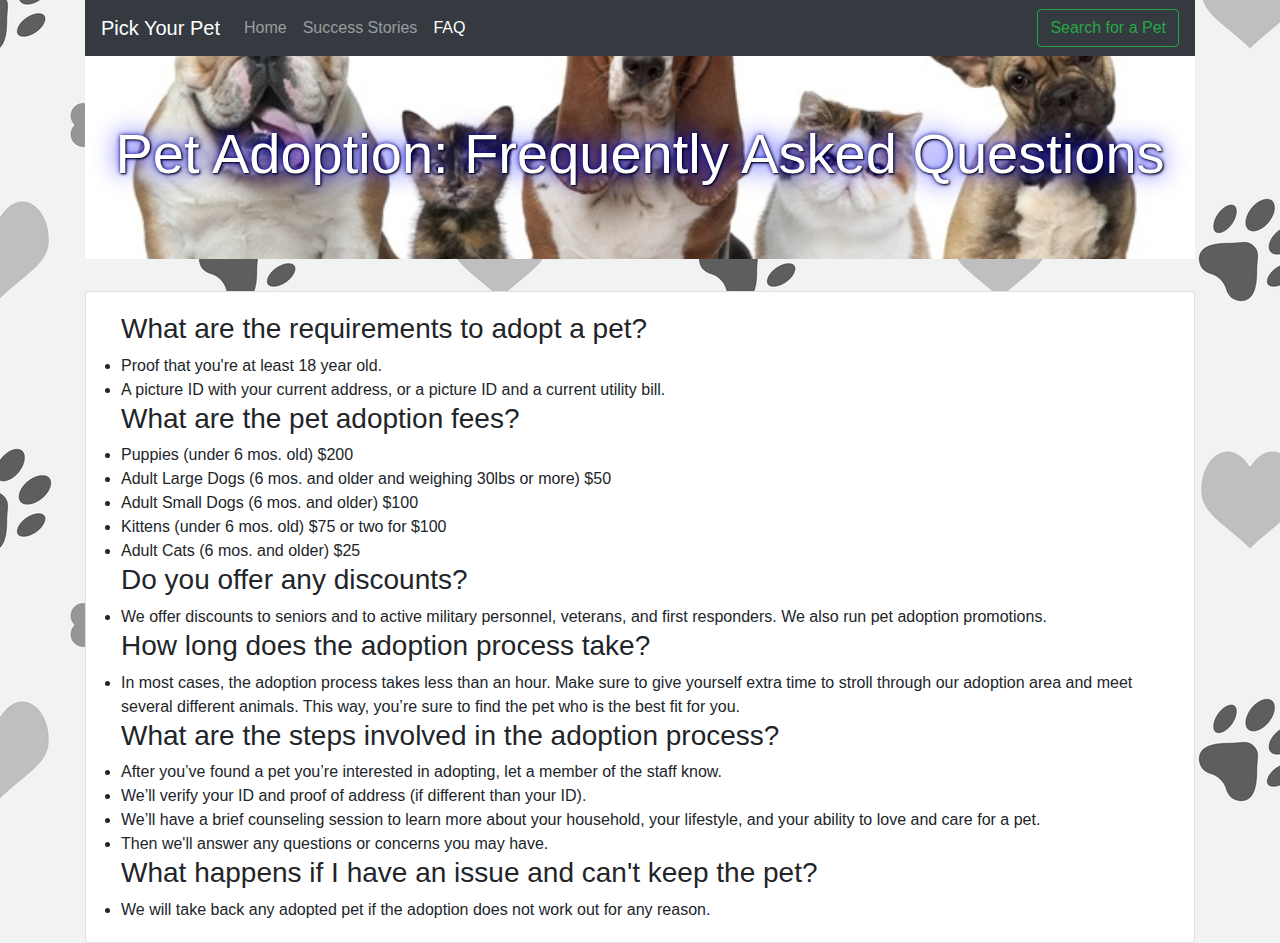
<file: faq.html>
<!DOCTYPE html>
<html lang="en-us">
<head>
  <meta charset="UTF-8">
  <meta name="viewport" content="width=device-width, initial-scale=1, shrink-to-fit=no">
  <title>Pick Your Pet</title>

  <link rel="stylesheet" href="https://stackpath.bootstrapcdn.com/bootstrap/4.4.1/css/bootstrap.min.css" integrity="sha384-Vkoo8x4CGsO3+Hhxv8T/Q5PaXtkKtu6ug5TOeNV6gBiFeWPGFN9MuhOf23Q9Ifjh" crossorigin="anonymous"/>
  <link rel="stylesheet" href="style.css">
</head>

<body>
  <div class="container">
  <nav class="navbar navbar-expand-lg navbar-dark bg-dark">
    <a class="navbar-brand" href="index.html">Pick Your Pet</a>
    <button class="navbar-toggler" data-toggle="collapse" data-target="#navbarSupportedContent" aria-controls="navbarSupportedContent" aria-expanded="false" aria-label="Toggle navigation">
      <span class="navbar-toggler-icon"></span>
    </button>

    <div class="collapse navbar-collapse" id="navbarSupportedContent">
      <ul class="navbar-nav mr-auto">
        <li class="nav-item">
          <a class="nav-link" href="index.tml">Home <span class="sr-only">(current)</span></a>
        </li>
        <li class="nav-item">
          <a class="nav-link" href="success.html">Success Stories</a>
        </li>
        <li class="nav-item active">
          <a class="nav-link" href="faq.html">FAQ</a>
        </li>
      </ul>
      <form class="form-inline my-2 my-lg-0">
        <a href="search.html" class="btn btn-outline-success my-2 my-sm-0" role="button" aria-pressed="true">Search for a Pet</a>
      </form>
    </div>
  </nav>

  <div id= "jumbotron" class="jumbotron jumbotron-fluid" style="background: url(Assets/-703-700x500-0.jpg) no-repeat center center; -webkit-background-size: cover; -moz-background-size: cover; -o-background-size: cover; background-size: cover;">
    <div class="container">
      <h1 class="display-4 jumbotron-text text-center" style="color: white;
      text-shadow: 1px 1px 2px black, 0 0 25px blue, 0 0 5px darkblue;">Pet Adoption: Frequently Asked Questions</h1>
      </div>
    </div>
    <div class="card">
      <div class="card-body">
    <div class="col-lg-12">
      <h3 class="text-left"><bold>What are the requirements to adopt a pet?</bold></h3>
      <li>Proof that you're at least 18 year old.</li>
      <li>A picture ID with your current address, or a picture ID and a current utility bill.</li>
    </div>
    
    <div class="col-lg-12">
      <h3 class="text-left"><bold>What are the pet adoption fees?</bold></h3>
      <li>Puppies (under 6 mos. old) $200</li>
      <li>Adult Large Dogs (6 mos. and older and weighing 30lbs or more) $50</li>
      <li>Adult Small Dogs (6 mos. and older) $100</li>
      <li>Kittens (under 6 mos. old) $75 or two for $100</li>
      <li>Adult Cats (6 mos. and older) $25</li>
    </div>
    
    <div class="col-lg-12">
      <h3 class="text-left"><bold>Do you offer any discounts?</bold></h3>
      <li>We offer discounts to seniors and to active military personnel, veterans, and first responders. We also run pet adoption promotions.</li>
    </div>
    
    <div class="col-lg-12">
      <h3 class="text-left"><bold>How long does the adoption process take?</bold></h3>
      <li>In most cases, the adoption process takes less than an hour. Make sure to give yourself extra time to stroll through our adoption area and meet several different animals. This way, you’re sure to find the pet who is the best fit for you.</li>
    </div>
    
    <div class="col-lg-12">
      <h3 class="text-left"><bold>What are the steps involved in the adoption process?</bold></h3>
      <li>After you’ve found a pet you’re interested in adopting, let a member of the staff know.</li>
      <li>We’ll verify your ID and proof of address (if different than your ID).</li>
      <li>We’ll have a brief counseling session to learn more about your household, your lifestyle, and your ability to love and care for a pet.</li>
      <li>Then we'll answer any questions or concerns you may have.</li>
    </div>
    
    <div class="col-lg-12">
      <h3 class="text-left"><bold>What happens if I have an issue and can't keep the pet?</bold></h3>
      <li>We will take back any adopted pet if the adoption does not work out for any reason.</li>
    </div>
  </div>
    </div>
    </div>

  <script src="https://code.jquery.com/jquery-3.5.1.slim.min.js" integrity="sha384-DfXdz2htPH0lsSSs5nCTpuj/zy4C+OGpamoFVy38MVBnE+IbbVYUew+OrCXaRkfj" crossorigin="anonymous"></script>
  <script src="https://cdn.jsdelivr.net/npm/bootstrap@4.5.3/dist/js/bootstrap.bundle.min.js" integrity="sha384-ho+j7jyWK8fNQe+A12Hb8AhRq26LrZ/JpcUGGOn+Y7RsweNrtN/tE3MoK7ZeZDyx" crossorigin="anonymous"></script>
  
</body>
</html>
</file>
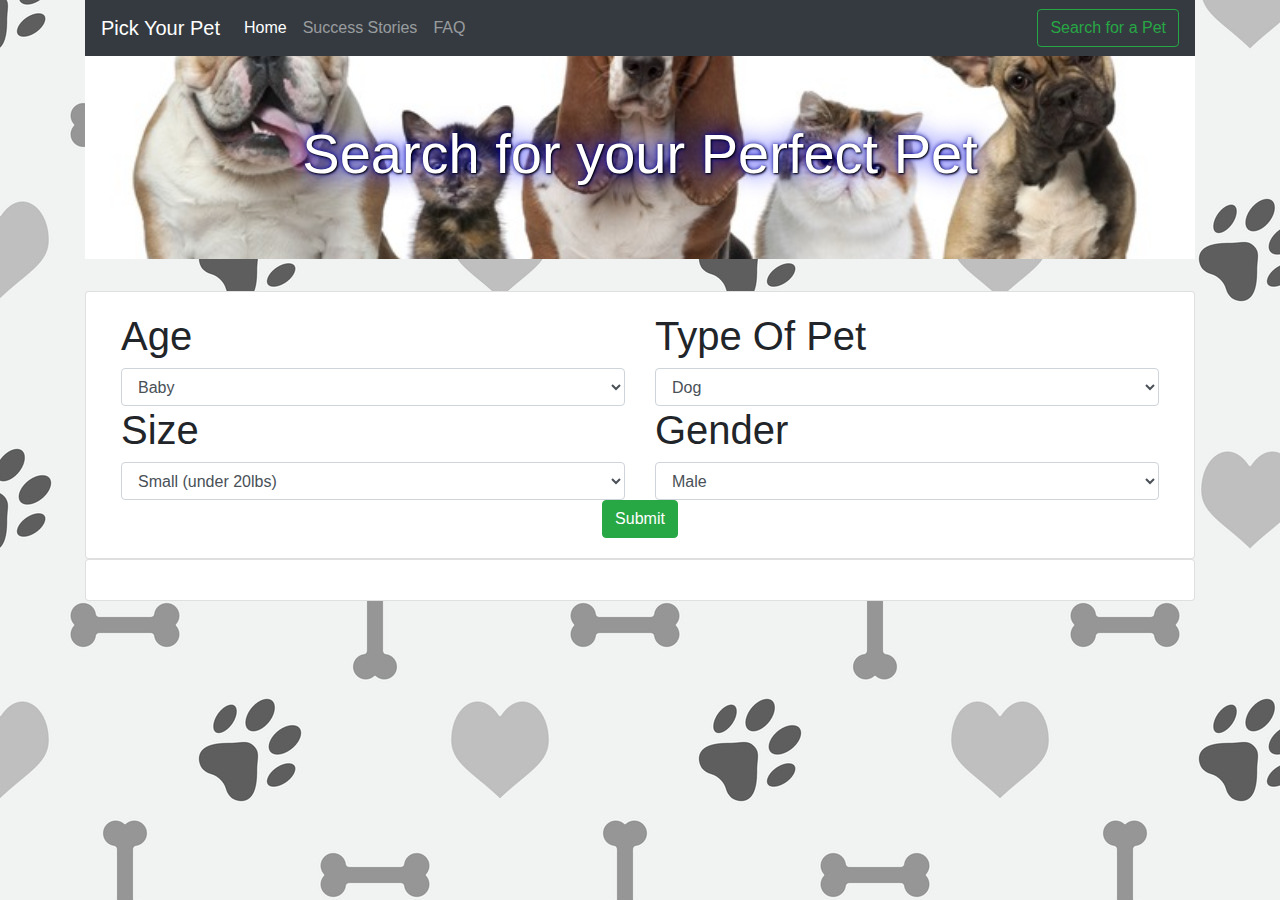
<file: search.html>
<!DOCTYPE html>
<html lang="en">

<head>
    <meta charset="UTF-8">
    <meta name="viewport" content="width=device-width, initial-scale=1.0">
    <title>Pet Search</title>
    <link rel="stylesheet" href="https://stackpath.bootstrapcdn.com/bootstrap/4.3.1/css/bootstrap.min.css"
        integrity="sha384-ggOyR0iXCbMQv3Xipma34MD+dH/1fQ784/j6cY/iJTQUOhcWr7x9JvoRxT2MZw1T" crossorigin="anonymous">
    <link rel="stylesheet" href="style.css">
</head>

<body>
    <div class="container">
        <nav class="navbar navbar-expand-lg navbar-dark bg-dark">
            <a class="navbar-brand" href="index.html">Pick Your Pet</a>
            <button class="navbar-toggler" data-toggle="collapse" data-target="#navbarSupportedContent"
                aria-controls="navbarSupportedContent" aria-expanded="false" aria-label="Toggle navigation">
                <span class="navbar-toggler-icon"></span>
            </button>

            <div class="collapse navbar-collapse" id="navbarSupportedContent">
                <ul class="navbar-nav mr-auto">
                    <li class="nav-item active">
                        <a class="nav-link" href="index.html">Home <span class="sr-only">(current)</span></a>
                    </li>
                    <li class="nav-item">
                        <a class="nav-link" href="success.html">Success Stories</a>

                    </li>
                    <li class="nav-item">
                        <a class="nav-link" href="faq.html">FAQ</a>
                    </li>
                </ul>
                <form class="form-inline my-2 my-lg-0">
                    <!-- <input class="form-control mr-sm-2" type="search" placeholder="Search" aria-label="Search"> -->
                    <button class="btn btn-outline-success my-2 my-sm-0" id=searchBtn type="submit">Search for a
                        Pet</button>
                </form>
            </div>
        </nav>

        <div id="jumbotron" class="jumbotron jumbotron-fluid"
            style="background: url(Assets/-703-700x500-0.jpg) no-repeat center center; -webkit-background-size: cover; -moz-background-size: cover; -o-background-size: cover; background-size: cover;">
            <div class="container">
                <h1 class="display-4 jumbotron-text text-center" style="color: white;
              text-shadow: 1px 1px 2px black, 0 0 25px blue, 0 0 5px darkblue;">Search for your Perfect Pet</h1>
            </div>
        </div>
        <!-- <div class="jumbotron">
            <h1 class="text-center"><strong>Search for your Perfect Pet</strong></h1>
        </div> -->




        <div class="card">
            <div class="card-body">
                <div class="container">
                <div class="row">
                    <div class="col">
                        <h1>Age</h1>
                        <select class="form-control" id="petAge">
                            <option class="age-0">Baby</option>
                            <option class="age-1">Young</option>
                            <option class="age-2">Adult</option>
                            <option class="age-3">Senior</option>

                        </select>
                    </div>
                    <div class="col">
                        <h1>Type Of Pet</h1>
                        <select class="form-control" id="petType">
                            <option class="species-0">Dog</option>
                            <option class="species-1">Cat</option>

                        </select>
                    </div>
                    <div class="w-100"></div>
                    <div class="col">
                        <h1>Size</h1>
                        <select class="form-control" id="petSize">
                            <option class="weight-0">Small (under 20lbs)</option>
                            <option class="weight-1">Medium(up to 40 lbs)</option>
                            <option class="weight-2">Large (Over 40 lbs)</option>
                            <option class="weight-3">Extra Large (over 90 lbs)</option>
            
                        </select>
                    </div>
                    <div class="col"> 
                        <h1>Gender</h1>
                        <select class="form-control" id="petGender">
                            <option class="gender-0">Male</option>
                            <option class="gender-1">Female</option>
            
            
                        </select>
                    </div>
                </div>
            </div>







        <div class="container">
            <div class="row">
                <div class="col d-flex justify-content-center">
                    <input id="submit" class="btn btn-success submit" type="submit" value="Submit">
                </div>
            </div>
        </div>
    </div>
    </div>
    
    <div class="card">

        <div class="card-body">

            <div id="petDisplay">

                <!-- pets pulled from the API will got here based on the user search -->

            </div>
        </div>
    </div>

    



    <script src="https://code.jquery.com/jquery-3.5.1.min.js"
        integrity="sha256-9/aliU8dGd2tb6OSsuzixeV4y/faTqgFtohetphbbj0=" crossorigin="anonymous"></script>
    <script src="https://cdn.jsdelivr.net/npm/bootstrap@4.5.3/dist/js/bootstrap.bundle.min.js"
        integrity="sha384-ho+j7jyWK8fNQe+A12Hb8AhRq26LrZ/JpcUGGOn+Y7RsweNrtN/tE3MoK7ZeZDyx"
        crossorigin="anonymous"></script>
    <script src="script.js"></script>


    <script src="https://code.jquery.com/jquery-3.5.1.min.js"
        integrity="sha256-9/aliU8dGd2tb6OSsuzixeV4y/faTqgFtohetphbbj0=" crossorigin="anonymous"></script>
    <script src="https://cdn.jsdelivr.net/npm/bootstrap@4.5.3/dist/js/bootstrap.bundle.min.js"
        integrity="sha384-ho+j7jyWK8fNQe+A12Hb8AhRq26LrZ/JpcUGGOn+Y7RsweNrtN/tE3MoK7ZeZDyx"
        crossorigin="anonymous"></script>
    <script src="script.js"></script>

</body>


</html>
</file>
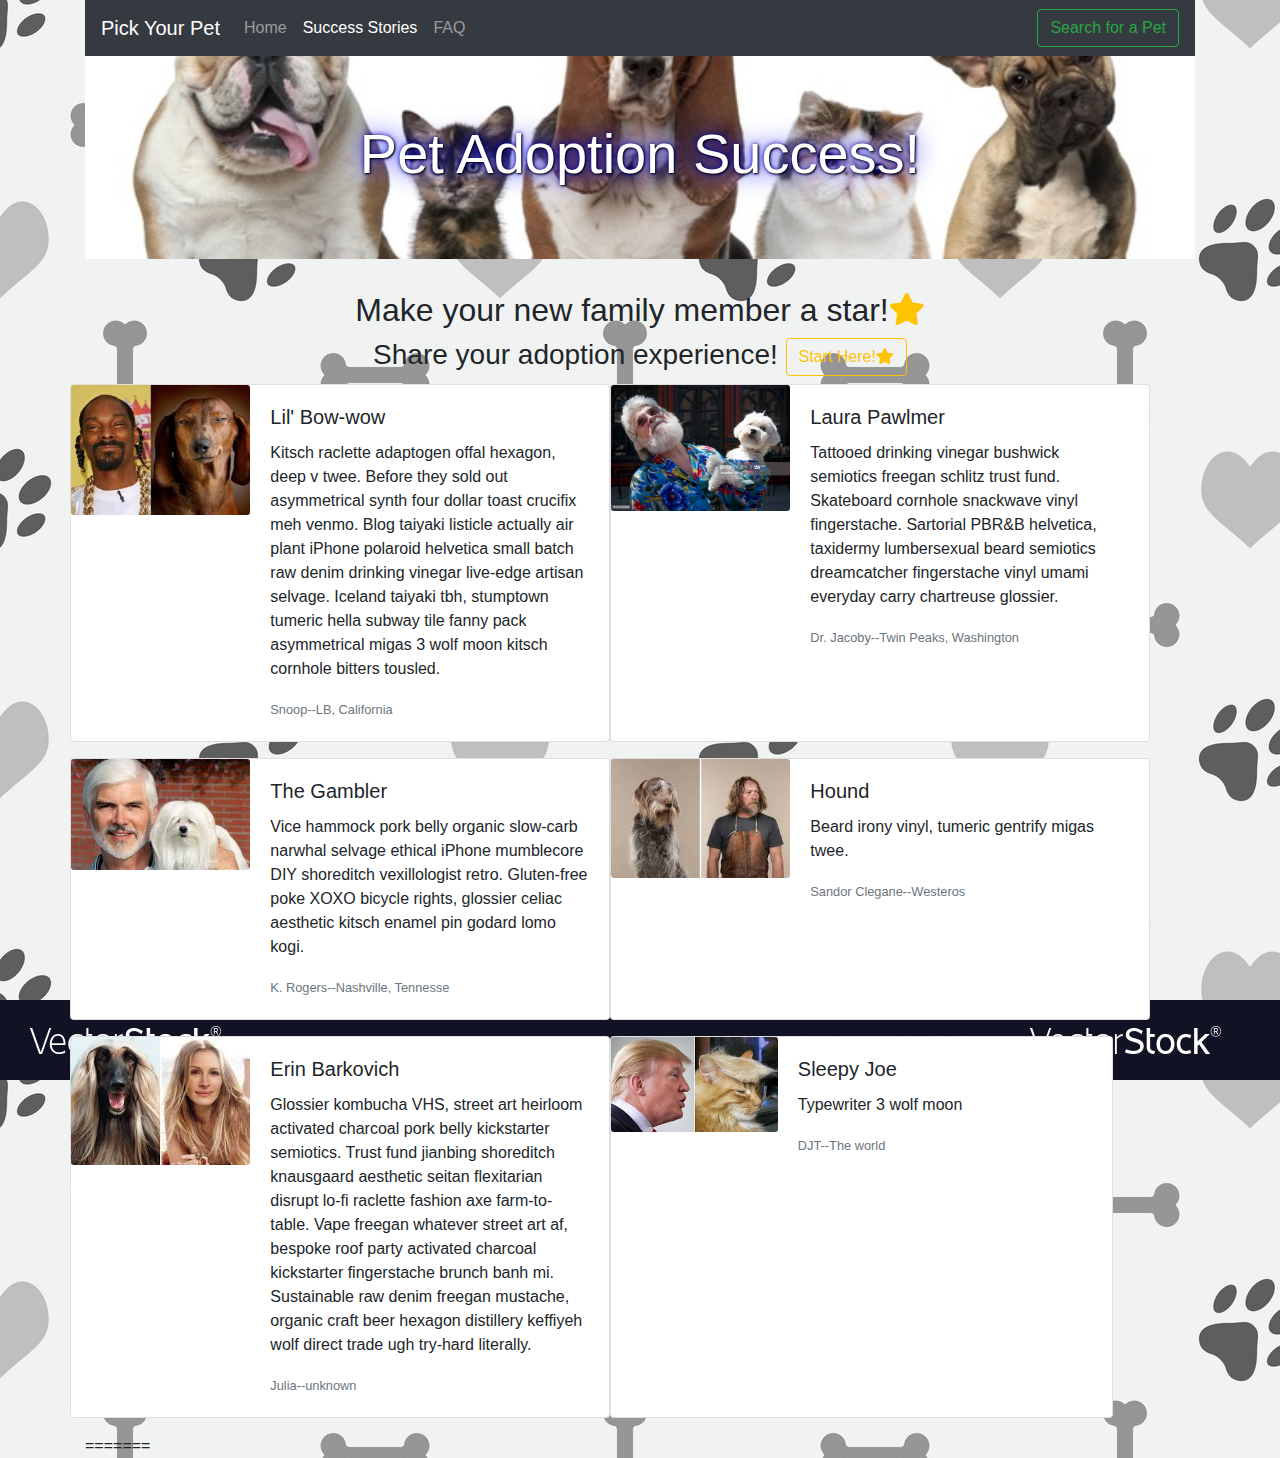
<file: success.html>
<!DOCTYPE html>
<html lang="en-us">

<head>
  <meta charset="UTF-8">
  <meta name="viewport" content="width=device-width, initial-scale=1, shrink-to-fit=no">
  <title>Pick Your Pet</title>

  <link rel="stylesheet" href="https://stackpath.bootstrapcdn.com/bootstrap/4.4.1/css/bootstrap.min.css"
    integrity="sha384-Vkoo8x4CGsO3+Hhxv8T/Q5PaXtkKtu6ug5TOeNV6gBiFeWPGFN9MuhOf23Q9Ifjh" crossorigin="anonymous" />
  <link rel="stylesheet" href="https://use.fontawesome.com/releases/v5.8.1/css/all.css" />
  <link rel="stylesheet" href="style.css">
</head>

<body>

  <div class="container">
    <nav class="navbar navbar-expand-lg navbar-dark bg-dark">
      <a class="navbar-brand" href="index.html">Pick Your Pet</a>
      <button class="navbar-toggler" data-toggle="collapse" data-target="#navbarSupportedContent"
        aria-controls="navbarSupportedContent" aria-expanded="false" aria-label="Toggle navigation">
        <span class="navbar-toggler-icon"></span>
      </button>



      <div class="collapse navbar-collapse" id="navbarSupportedContent">
        <ul class="navbar-nav mr-auto">
          <li class="nav-item">
            <a class="nav-link" href="index.html">Home <span class="sr-only">(current)</span></a>
          </li>
          <li class="nav-item active">
            <a class="nav-link" href="success.html">Success Stories</a>
          </li>
          <li class="nav-item">
            <a class="nav-link" href="faq.html">FAQ</a>
          </li>
        </ul>
        <form class="form-inline my-2 my-lg-0">
          <a href="search.html" class="btn btn-outline-success my-2 my-sm-0" role="button" aria-pressed="true">Search
            for a Pet</a>
        </form>
      </div>
    </nav>
    <div id="jumbotron" class="jumbotron jumbotron-fluid"
      style="background: url(Assets/-703-700x500-0.jpg) no-repeat center center; -webkit-background-size: cover; -moz-background-size: cover; -o-background-size: cover; background-size: cover;">
      <div class="container">
        <h1 class="display-4 jumbotron-text text-center" style="color: white; text-shadow: 1px 1px 2px black, 0 0 25px blue, 0 0 5px darkblue;">Pet Adoption Success!</h1>
      </div>


  </div>
 
<div class="row">
  <div class="col-lg-12">
    <h2 class="text-center">Make your new family member a star!<i class="fas fa-star" style="color:rgb(255, 196, 0);"></i></h2>
    <h3 class="text-center">Share your adoption experience! 
      <button type="button" class="btn btn-outline-warning" data-toggle="modal" data-target="#exampleModal" data-whatever="@mdo">
        Start Here!<i class="fas fa-star" style="color:rgb(255, 196, 0);"></i></button> 
      <!-- <button type="button" class="btn btn-outline-warning">Start Here!<i class="fas fa-star" style="color:rgb(255, 196, 0);"></i></button> -->
    </h3>
  </div>


 </div>
    <div class="row">
     



      <div class="card mb-3" style="max-width: 540px;">
        <div class="row no-gutters">
          <div class="col-md-4">
            <img src="Assets/snoop.jpg" class="card-img" alt="img">
          </div>
          <div class="col-md-8">
            <div class="card-body">
              <h5 class="card-title">Lil' Bow-wow</h5>
              <p class="card-text">Kitsch raclette adaptogen offal hexagon, deep v twee. Before they sold out
                asymmetrical synth four dollar toast crucifix meh venmo. Blog taiyaki listicle actually air plant iPhone
                polaroid helvetica small batch raw denim drinking vinegar live-edge artisan selvage. Iceland taiyaki
                tbh, stumptown tumeric hella subway tile fanny pack asymmetrical migas 3 wolf moon kitsch cornhole
                bitters tousled.</p>
              <p class="card-text"><small class="text-muted">Snoop--LB, California</small></p>
            </div>
          </div>
        </div>
      </div>
      <div class="card mb-3" style="max-width: 540px;">
        <div class="row no-gutters">
          <div class="col-md-4">
            <img src="Assets/hawiian-shirt.jpg" class="card-img" alt="img">
          </div>
          <div class="col-md-8">
            <div class="card-body">
              <h5 class="card-title">Laura Pawlmer</h5>
              <p class="card-text">Tattooed drinking vinegar bushwick semiotics freegan schlitz trust fund. Skateboard
                cornhole snackwave vinyl fingerstache. Sartorial PBR&B helvetica, taxidermy lumbersexual beard semiotics
                dreamcatcher fingerstache vinyl umami everyday carry chartreuse glossier.</p>
              <p class="card-text"><small class="text-muted">Dr. Jacoby--Twin Peaks, Washington</small></p>
            </div>
          </div>
        </div>
      </div>
      <div class="card mb-3" style="max-width: 540px;">
        <div class="row no-gutters">
          <div class="col-md-4">
            <img src="Assets/kenny.jpg" class="card-img" alt="img">
          </div>
          <div class="col-md-8">
            <div class="card-body">
              <h5 class="card-title">The Gambler</h5>
              <p class="card-text">Vice hammock pork belly organic slow-carb narwhal selvage ethical iPhone mumblecore
                DIY shoreditch vexillologist retro. Gluten-free poke XOXO bicycle rights, glossier celiac aesthetic
                kitsch enamel pin godard lomo kogi.</p>
              <p class="card-text"><small class="text-muted">K. Rogers--Nashville, Tennesse</small></p>
            </div>
          </div>
        </div>
      </div>
      <div class="card mb-3" style="max-width: 540px;">
        <div class="row no-gutters">
          <div class="col-md-4">
            <img src="Assets/hound.jpg" class="card-img" alt="img">
          </div>
          <div class="col-md-8">
            <div class="card-body">
              <h5 class="card-title">Hound</h5>
              <p class="card-text">Beard irony vinyl, tumeric gentrify migas twee.</p>
              <p class="card-text"><small class="text-muted">Sandor Clegane--Westeros</small></p>
            </div>
          </div>
        </div>
      </div>
      <div class="card mb-3" style="max-width: 540px;">
        <div class="row no-gutters">
          <div class="col-md-4">
            <img src="Assets/julia.jpg" class="card-img" alt="img">
          </div>
          <div class="col-md-8">
            <div class="card-body">
              <h5 class="card-title">Erin Barkovich</h5>
              <p class="card-text">Glossier kombucha VHS, street art heirloom activated charcoal pork belly kickstarter
                semiotics. Trust fund jianbing shoreditch knausgaard aesthetic seitan flexitarian disrupt lo-fi raclette
                fashion axe farm-to-table. Vape freegan whatever street art af, bespoke roof party activated charcoal
                kickstarter fingerstache brunch banh mi. Sustainable raw denim freegan mustache, organic craft beer
                hexagon distillery keffiyeh wolf direct trade ugh try-hard literally.</p>
              <p class="card-text"><small class="text-muted">Julia--unknown</small></p>
            </div>
          </div>
        </div>
      </div>

      <div class="card mb-3" style="max-width: 540px;">
        <div class="row no-gutters">
          <div class="col-md-4">
            <img src="Assets/DJT.jpg" class="card-img" alt="img">
          </div>
          <div class="col-md-8">
            <div class="card-body">
              <h5 class="card-title">Sleepy Joe</h5>
              <p class="card-text">Typewriter 3 wolf moon</p>
              <p class="card-text"><small class="text-muted">DJT--The world</small></p>
            </div>
          </div>
        </div>
      </div>
      <!-- picture and text in jumbotron, merge picture with other pages -->
      <!-- on click button to share story -->
      <!-- event listener for button and added form function -->
      <!-- cards with pictures and testimonials -->
 </div>
 
<div class="modal fade" id="exampleModal" tabindex="-1" aria-hidden="true">
  <div class="modal-dialog">
    <div class="modal-content">
      <div class="modal-header">
        <h5 class="modal-title" >Your Story</h5>
        <button type="button" class="close" data-dismiss="modal" aria-label="Close">
          <span aria-hidden="true">&times;</span>
        </button>
      </div>
      <div class="modal-body">
        <form>
          <div class="form-group">
            <label for="recipient-name" class="col-form-label"></label>
            <label for="recipient-name" class="col-form-label" id="petName">Pet Name:</label>
              <input type="text" class="form-control" id="recipient-name">
          </div>
          <div class="form-group">
            <label for="message-text" class="col-form-label" id="message">Share your story here:</label>
            <textarea class="form-control" id="message-text"></textarea>
          </div>
        </form>
      </div>
      <div class="modal-footer">
        <button type="button" class="btn btn-secondary" data-dismiss="modal">Close</button>
        <button type="button" class="btn btn-primary" data-dismiss="modal">Send message</button>
        <!-- <div>
          <h4 id="response"></h4>
        </div> -->
      </div>
    </div>
  </div>
</div>


<!-- picture and text in jumbotron, merge picture with other pages -->
<!-- on click button to share story -->
<!-- event listener for button and added form function -->
<!-- cards with pictures and testimonials -->

  <script src="https://code.jquery.com/jquery-3.5.1.slim.min.js" integrity="sha384-DfXdz2htPH0lsSSs5nCTpuj/zy4C+OGpamoFVy38MVBnE+IbbVYUew+OrCXaRkfj" crossorigin="anonymous"></script>
  <script src="https://cdn.jsdelivr.net/npm/bootstrap@4.5.3/dist/js/bootstrap.bundle.min.js" integrity="sha384-ho+j7jyWK8fNQe+A12Hb8AhRq26LrZ/JpcUGGOn+Y7RsweNrtN/tE3MoK7ZeZDyx" crossorigin="anonymous"></script>
  <script src="modal.js"></script>
=======
<script src="https://code.jquery.com/jquery-3.5.1.slim.min.js"
integrity="sha384-DfXdz2htPH0lsSSs5nCTpuj/zy4C+OGpamoFVy38MVBnE+IbbVYUew+OrCXaRkfj"
crossorigin="anonymous"></script>
<script src="https://cdn.jsdelivr.net/npm/bootstrap@4.5.3/dist/js/bootstrap.bundle.min.js"
integrity="sha384-ho+j7jyWK8fNQe+A12Hb8AhRq26LrZ/JpcUGGOn+Y7RsweNrtN/tE3MoK7ZeZDyx"
crossorigin="anonymous"></script>
<script src="modal.js"></script>

</body>

</html>
</file>
<file: style.css>
body {
  font-family: Verdana, Geneva, Tahoma, sans-serif;
  background-image: url("Assets/background-with-dog-footprint-vector-7815367.jpg");
};

.jumbotron {
    margin-bottom: 15px;
    font-size: 60px;
    color: white;
    text-align: center;
    background-color: black;
  };
h1 {
  font-size: 10px;
  padding: 10px;
  text-align: center;
  color: white;
  text-shadow: 1px 1px 2px black, 0 0 25px blue, 0 0 5px darkblue;
};

h3 {
    margin-top: 15px;
    font-size: 20px;
    text-align: center;
};
  
  img {
    margin-left: auto;
    margin-right: auto;
    display: block;
  };
  


  .jumbotron {
    background-image: url('Assets/-703-700x500-0.jpg');
    background-size: cover;
    height: 100%;
  };
</file>
